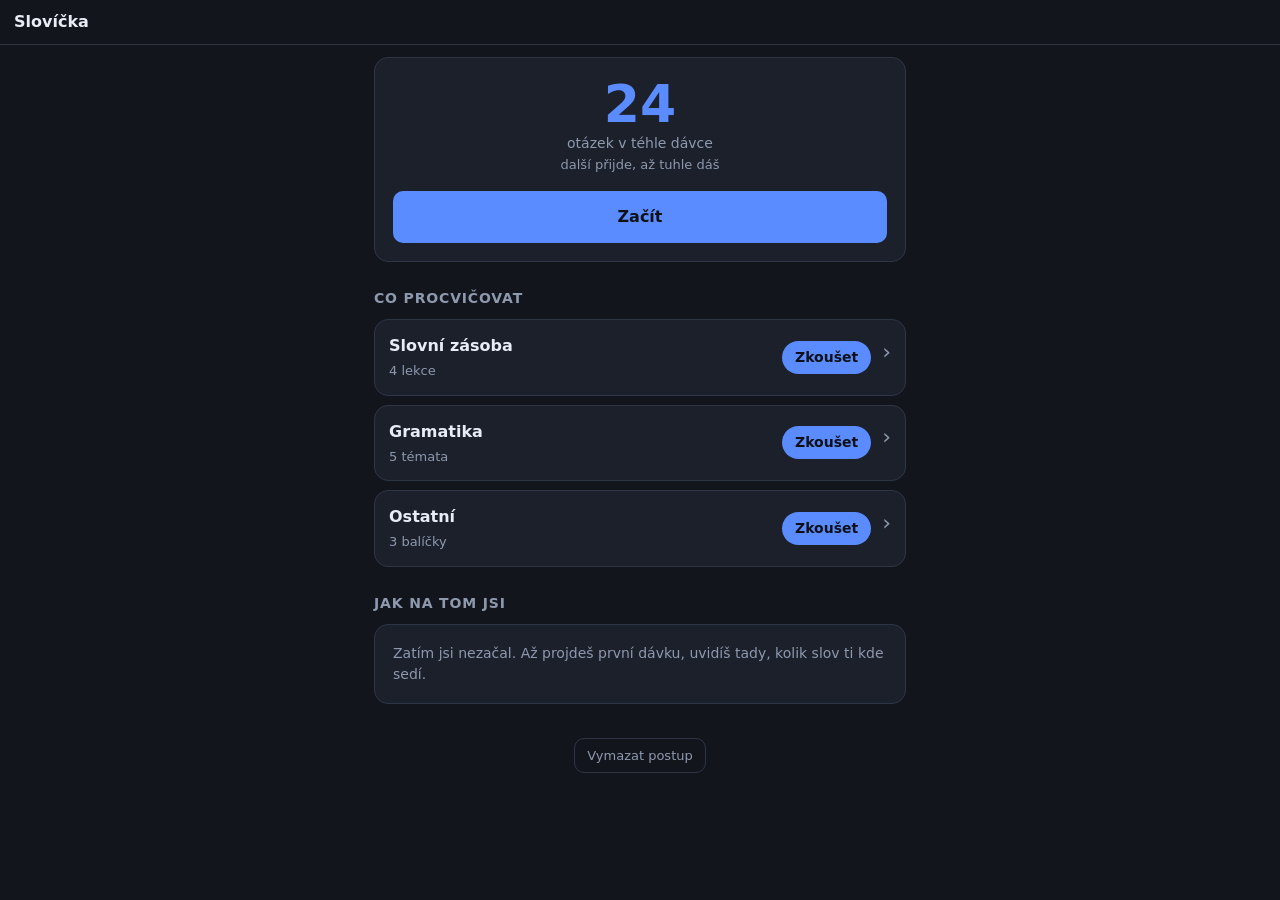
<file: index.html>
<!doctype html>
<html lang="cs">
<head>
<meta charset="utf-8">
<meta name="viewport" content="width=device-width, initial-scale=1, viewport-fit=cover">
<meta name="theme-color" content="#12151c">
<meta name="robots" content="noindex, nofollow">
<title>Slovíčka — němčina</title>
<link rel="manifest" href="manifest.webmanifest">

<!-- iOS čte manifest až od 16.4 a ikonu z něj nebere nikdy. Bez těchhle
     řádků udělá Safari ikonu ze screenshotu stránky a aplikace se otevře
     v prohlížeči s adresním řádkem místo na celou obrazovku. -->
<link rel="apple-touch-icon" href="icon-180.png">
<meta name="apple-mobile-web-app-capable" content="yes">
<meta name="apple-mobile-web-app-status-bar-style" content="black">
<meta name="apple-mobile-web-app-title" content="Slovíčka">
<link rel="stylesheet" href="style.css">
</head>
<body>

<header id="bar">
  <button id="btn-home" class="icon" title="Zpět na přehled">‹</button>
  <div id="bar-title">Slovíčka</div>
  <div id="bar-streak" title="Kolik dní po sobě"></div>
</header>

<main>

  <!-- PŘEHLED -->
  <section id="view-home" class="view">
    <div id="today-card" class="panel">
      <div class="big" id="today-count">—</div>
      <div class="muted" id="today-label">na dnešek</div>
      <button id="btn-start" class="primary wide">Začít opakovat</button>
    </div>

    <div id="continue"></div>

    <h2>Co procvičovat</h2>
    <!-- oblasti kreslí app.js; pod nimi lekce / témata a teprve pak balíčky -->
    <div id="area-list"></div>

    <h2>Jak na tom jsi</h2>
    <div id="stats" class="panel"></div>

    <h2>Nastavení</h2>
    <div class="panel">
      <label class="setting">
        <input type="checkbox" id="opt-typing">
        <span>
          <b>Odpovídat psaním</b>
          <small>Zatím vypnuté — vybírá se z možností. Psaní je těžší,
          ale slova si tak sedají do hlavy líp. Zapni, až ti výběr přijde snadný.</small>
        </span>
      </label>
    </div>

    <div class="footer-actions">
      <button id="btn-reset" class="ghost small">Vymazat postup</button>
    </div>
  </section>

  <!-- PŘEHLED OBLASTI NEBO SKUPINY: lekce / témata, nebo balíčky -->
  <section id="view-list" class="view hidden">
    <div id="list-head" class="panel"></div>
    <div id="list-items"></div>
  </section>

  <!-- PROCVIČOVÁNÍ -->
  <section id="view-drill" class="view hidden">
    <div id="progress"><div id="progress-fill"></div></div>

    <div id="card" class="panel card">
      <div id="mode-label" class="tag"></div>
      <div id="prompt" class="prompt"></div>
      <div id="hint" class="hint"></div>

      <div id="answer-text" class="answer-area">
        <input id="input" type="text" autocomplete="off" autocorrect="off"
               autocapitalize="off" spellcheck="false" enterkeyhint="done"
               placeholder="odpověď">
      </div>

      <div id="answer-choice" class="answer-area hidden"></div>

      <div id="answer-article" class="answer-area hidden">
        <button class="art" data-a="der">der</button>
        <button class="art" data-a="die">die</button>
        <button class="art" data-a="das">das</button>
      </div>

      <!-- skládání otázky: nahoře rozpracovaná věta, dole slova k použití -->
      <div id="answer-order" class="answer-area hidden">
        <div id="order-built"></div>
        <div id="order-pool"></div>
      </div>

      <button id="btn-check" class="primary wide">Zkontrolovat</button>

      <div id="verdict" class="verdict hidden">
        <div id="verdict-head"></div>
        <div id="verdict-correct" class="correct-answer"></div>
        <div id="verdict-example" class="example"></div>
        <div class="verdict-actions">
          <button id="btn-override" class="ghost hidden">Měl jsem to dobře</button>
        </div>
        <button id="btn-next" class="primary wide">Další</button>
      </div>
    </div>
  </section>

  <!-- UČENÍ, krok 1: které sady už má za sebou -->
  <section id="view-sets" class="view hidden learn">
    <div class="panel" id="sets-head">
      <div id="sets-topic"></div>
      <div class="muted" id="sets-summary"></div>
    </div>
    <div id="set-list"></div>
  </section>

  <!-- UČENÍ, krok 2: procházení slov v sadě, nic se nehodnotí -->
  <section id="view-browse" class="view hidden learn">
    <div id="browse-bar"><div id="browse-fill"></div></div>

    <div id="browse-card" class="panel card">
      <div class="tag">Učíme se</div>

      <div id="b-word" class="prompt"></div>
      <div id="b-plural" class="plural-line"></div>
      <div id="b-extra" class="hint"></div>

      <div id="b-mid">
        <div id="b-cs" class="translate"></div>
        <div id="b-example" class="example"></div>
      </div>

      <div class="browse-nav">
        <button id="b-prev" class="ghost">‹ zpět</button>
        <span id="b-count" class="muted"></span>
        <button id="b-next" class="primary">další ›</button>
      </div>
    </div>
  </section>

  <!-- HOTOVO -->
  <section id="view-done" class="view hidden">
    <div class="panel center">
      <div class="big" id="done-score">—</div>
      <div class="muted">správně z <span id="done-total">—</span></div>
      <div id="done-note" class="note"></div>
      <div id="done-mistakes"></div>
      <button id="btn-again" class="primary wide">Zpátky na přehled</button>
    </div>
  </section>

</main>

<script src="app.js"></script>
</body>
</html>
</file>
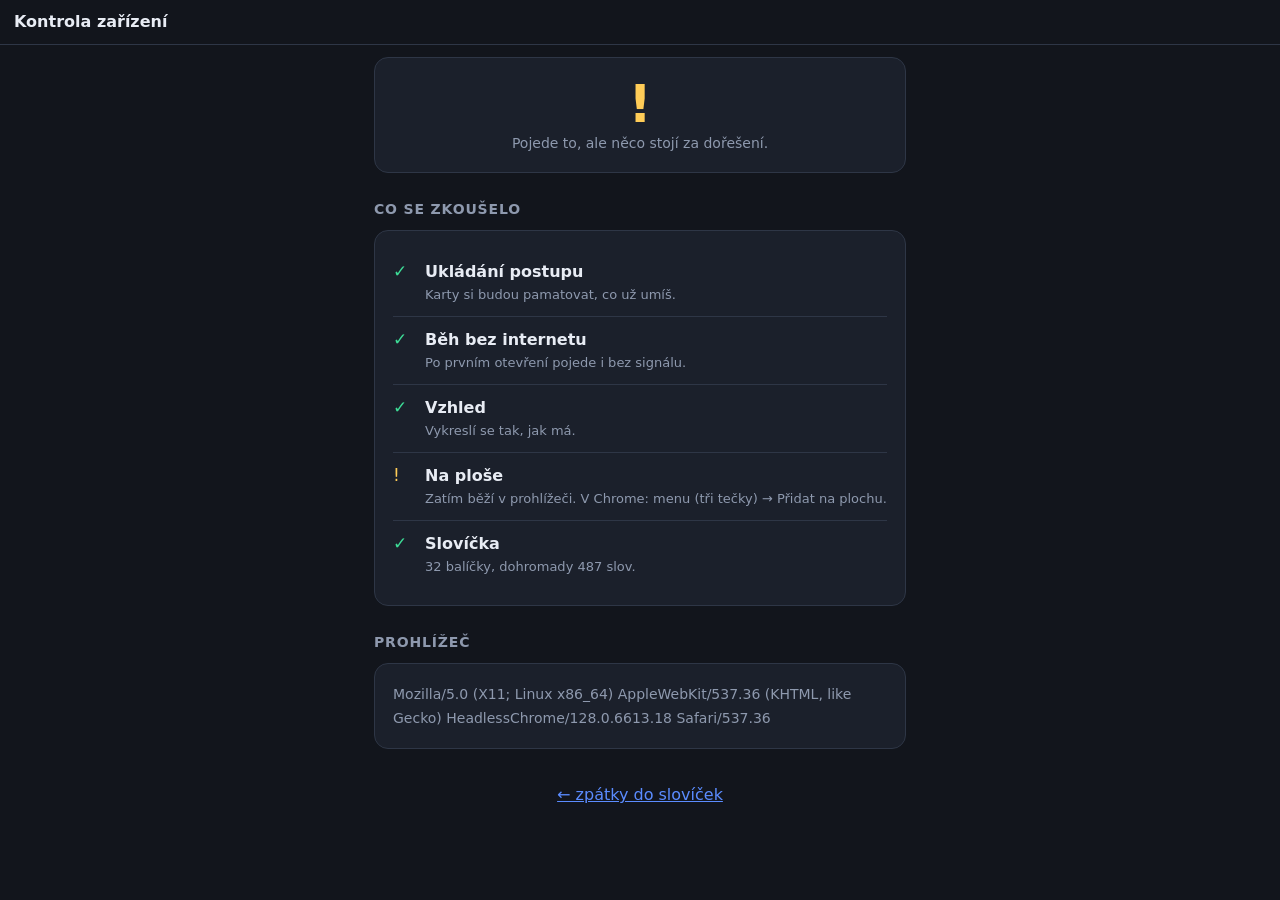
<file: kontrola.html>
<!doctype html>
<html lang="cs">
<head>
<meta charset="utf-8">
<meta name="viewport" content="width=device-width, initial-scale=1, viewport-fit=cover">
<meta name="theme-color" content="#12151c">
<meta name="robots" content="noindex, nofollow">
<title>Slovíčka — kontrola zařízení</title>
<link rel="stylesheet" href="style.css">
<style>
  .chk{display:flex;gap:10px;align-items:flex-start;
       border-top:1px solid var(--line);padding:11px 0}
  .chk:first-child{border-top:none}
  .mark{flex:none;width:22px;font-size:17px;line-height:1.4}
  .ok .mark{color:var(--ok)} .bad .mark{color:var(--bad)} .warn .mark{color:var(--warn)}
  .chk b{display:block;font-weight:600}
  .chk small{display:block;color:var(--muted);font-size:13px;margin-top:2px;line-height:1.45}
  #verdict-box{margin-bottom:18px}
</style>
</head>
<body>

<header id="bar">
  <div id="bar-title">Kontrola zařízení</div>
</header>

<main>
  <div class="panel" id="verdict-box">
    <div class="big" id="verdict-mark">…</div>
    <div class="muted" id="verdict-text">zkouším</div>
  </div>

  <h2>Co se zkoušelo</h2>
  <div class="panel" id="list"></div>

  <h2>Prohlížeč</h2>
  <div class="panel"><small class="muted" id="ua" style="word-break:break-word"></small></div>

  <div class="footer-actions">
    <a href="./" style="color:var(--accent)">← zpátky do slovíček</a>
  </div>
</main>

<script>
// Stránka pro jedinou otázku: pojede aplikace na tomhle konkrétním telefonu?
// Otevřít přímo na tom zařízení. Nic neukládá natrvalo — co si na zkoušku
// zapíše, hned zase smaže.
const checks = [];
const add = (level, name, note) => checks.push({ level, name, note });

// 1) Postup se ukládá jen sem. Bez toho by se každé sezení začínalo od nuly.
try {
  const k = '__zkouska__';
  localStorage.setItem(k, 'x');
  const ok = localStorage.getItem(k) === 'x';
  localStorage.removeItem(k);
  add(ok ? 'ok' : 'bad', 'Ukládání postupu',
      ok ? 'Karty si budou pamatovat, co už umíš.'
         : 'Prohlížeč nic neuloží. V anonymním okně to tak je vždycky — zkus normální okno.');
} catch (e) {
  add('bad', 'Ukládání postupu',
      'Prohlížeč to blokuje (' + e.name + '). V anonymním okně je to normální.');
}

// 2) Bez service workeru appka nepojede bez signálu. Jinak funguje dál.
if ('serviceWorker' in navigator) {
  add('ok', 'Běh bez internetu', 'Po prvním otevření pojede i bez signálu.');
} else {
  add('warn', 'Běh bez internetu',
      'Nepodporováno. Aplikace pojede, ale jen s připojením.');
}

// 3) Slovíčka se tahají ze souborů. Otevření přes file:// tohle shodí.
async function deckCheck() {
  try {
    const r = await fetch('decks/index.json', { cache: 'no-store' });
    if (!r.ok) throw new Error('HTTP ' + r.status);
    const d = await r.json();
    let words = 0;
    for (const e of d.decks) {
      const deck = await (await fetch('decks/' + e.file)).json();
      words += deck.cards.length;
    }
    add('ok', 'Slovíčka', d.decks.length + ' balíčky, dohromady ' + words + ' slov.');
  } catch (e) {
    add('bad', 'Slovíčka',
        'Nenačetla se (' + e.message + '). Stránka musí běžet z adresy, '
        + 'ne být otevřená jako soubor z disku.');
  }
}

// 4) Vzhled. Bez těchhle dvou to není rozbité, jen to jinak vypadá.
function cssCheck() {
  const supports = (p, v) => window.CSS && CSS.supports && CSS.supports(p, v);
  const safe = supports('padding-top', 'env(safe-area-inset-top)');
  const accent = supports('accent-color', 'red');
  if (safe && accent) add('ok', 'Vzhled', 'Vykreslí se tak, jak má.');
  else add('warn', 'Vzhled',
      'Starší prohlížeč. Bude to fungovat, jen ' +
      (!safe ? 'horní lišta může zasahovat pod výřez displeje. ' : '') +
      (!accent ? 'přepínač bude vypadat jinak.' : ''));
}

// 5) Jestli běží přidané na ploše, nebo pořád v prohlížeči.
function standaloneCheck() {
  const standalone = window.navigator.standalone === true ||
    (window.matchMedia && matchMedia('(display-mode: standalone)').matches);
  const ios = /iPad|iPhone|iPod/.test(navigator.userAgent) ||
    (navigator.platform === 'MacIntel' && navigator.maxTouchPoints > 1);
  if (standalone) {
    add('ok', 'Na ploše', 'Běží jako aplikace, ne v prohlížeči. Přesně tak to má být.');
  } else if (ios) {
    add('warn', 'Na ploše',
        'Zatím běží v prohlížeči. Na iPhonu přidej na plochu ze Safari: '
        + 'tlačítko Sdílet → Přidat na plochu. Z jiného prohlížeče to na iOS nejde. '
        + 'Pozor: postup nasbíraný v prohlížeči se do aplikace na ploše nepřenese, '
        + 'takže je lepší ji přidat hned na začátku.');
  } else {
    add('warn', 'Na ploše',
        'Zatím běží v prohlížeči. V Chrome: menu (tři tečky) → Přidat na plochu.');
  }
}

function render() {
  const worst = checks.some(c => c.level === 'bad') ? 'bad'
              : checks.some(c => c.level === 'warn') ? 'warn' : 'ok';
  const box = document.getElementById('verdict-box');
  box.className = 'panel center ' + worst;
  document.getElementById('verdict-mark').textContent = worst === 'bad' ? '✕' : (worst === 'warn' ? '!' : '✓');
  document.getElementById('verdict-mark').style.color =
    worst === 'bad' ? 'var(--bad)' : (worst === 'warn' ? 'var(--warn)' : 'var(--ok)');
  document.getElementById('verdict-text').textContent =
    worst === 'bad' ? 'Něco podstatného tady nefunguje — čti níž.'
    : worst === 'warn' ? 'Pojede to, ale něco stojí za dořešení.'
    : 'Všechno v pořádku, aplikace tu pojede.';

  document.getElementById('list').innerHTML = checks.map(c =>
    `<div class="chk ${c.level}"><span class="mark">${
      c.level === 'ok' ? '✓' : (c.level === 'bad' ? '✕' : '!')
    }</span><span><b>${c.name}</b><small>${c.note}</small></span></div>`).join('');

  document.getElementById('ua').textContent = navigator.userAgent;
}

(async () => {
  cssCheck();
  standaloneCheck();
  await deckCheck();
  render();
})();
</script>
</body>
</html>
</file>
<file: style.css>
:root{
  --bg:#12151c; --panel:#1b202b; --panel-2:#232936; --line:#2e3646;
  --fg:#e8ecf4; --muted:#8e99ae;
  --accent:#5b8cff; --ok:#3ddc97; --bad:#ff6b6b; --warn:#ffcc57;
  /* Rody musí mít vlastní barvy, které nic jiného neznamenají. Zelená patří
     učení a správné odpovědi, modrá zkoušení, červená chybě — kdyby si je rod
     půjčil, čte se barva jako stav, ne jako rod. */
  --der:#8ab4ff; --die:#ff7ab6; --das:#ffb454;
  --r:14px;
}
*{box-sizing:border-box}
html,body{margin:0;padding:0}
body{
  background:var(--bg); color:var(--fg);
  font:16px/1.5 system-ui,-apple-system,"Segoe UI",Roboto,sans-serif;
  padding-bottom:env(safe-area-inset-bottom);
  -webkit-tap-highlight-color:transparent;
}
main{max-width:560px;margin:0 auto;padding:12px 14px 32px}

#bar{
  position:sticky;top:0;z-index:5;
  display:flex;align-items:center;gap:10px;
  padding:calc(env(safe-area-inset-top) + 10px) 14px 10px;
  background:var(--bg);border-bottom:1px solid var(--line);
}
#bar-title{flex:1;font-weight:600}
#bar-streak{color:var(--warn);font-weight:600;font-size:14px}
.icon{
  background:none;border:none;color:var(--muted);
  font-size:26px;line-height:1;padding:0 6px;cursor:pointer;
}
.icon.hidden{visibility:hidden}

h2{font-size:14px;text-transform:uppercase;letter-spacing:.06em;
   color:var(--muted);margin:26px 0 10px;font-weight:600}

.panel{background:var(--panel);border:1px solid var(--line);
       border-radius:var(--r);padding:18px}
.panel.center{text-align:center}
/* !important záměrně: #answer-choice a #answer-article nesou display přes ID
   selektor a .wide přes pozdější třídu — bez něj zůstane na kartě viset
   odpovědní pole z předchozí otázky. */
.view.hidden,.hidden{display:none !important}

.big{font-size:52px;font-weight:700;line-height:1.1}
.muted{color:var(--muted);font-size:14px}
#today-card{text-align:center}
#today-card .big{color:var(--accent)}

button{font:inherit;border-radius:10px;cursor:pointer}
.primary{background:var(--accent);color:#0d1017;border:none;
         padding:14px 18px;font-weight:650}
.primary:active{filter:brightness(.9)}
.primary[disabled]{opacity:.4}
.wide{display:block;width:100%;margin-top:16px}
.ghost{background:transparent;color:var(--muted);
       border:1px solid var(--line);padding:9px 14px}
.small{font-size:13px;padding:7px 12px}
.footer-actions{margin-top:34px;text-align:center}

/* balíčky */
.deck{display:flex;align-items:center;gap:12px;
      background:var(--panel);border:1px solid var(--line);
      border-radius:var(--r);padding:14px;margin-bottom:9px}
.deck-main{flex:1;min-width:0}
.deck-name{font-weight:600;white-space:nowrap;overflow:hidden;text-overflow:ellipsis}
.deck-sub{color:var(--muted);font-size:13px;margin-top:3px;
          white-space:nowrap;overflow:hidden;text-overflow:ellipsis}
.deck .due{background:var(--accent);color:#0d1017;border:none;
           border-radius:999px;padding:6px 13px;font-weight:650;font-size:14px}
.deck .due.zero{background:var(--panel-2);color:var(--muted)}

/* karta */
#progress{height:4px;background:var(--panel-2);border-radius:999px;
          overflow:hidden;margin-bottom:16px}
#progress-fill{height:100%;width:0;background:var(--accent);transition:width .25s}
.card{min-height:60vh;display:flex;flex-direction:column}
.learn .card{min-height:46vh}
.tag{align-self:flex-start;font-size:12px;letter-spacing:.05em;
     text-transform:uppercase;color:var(--muted);
     background:var(--panel-2);padding:4px 10px;border-radius:999px}
.prompt{font-size:32px;font-weight:650;margin:22px 0 6px;word-break:break-word}
.prompt .art-hint{color:var(--muted);font-weight:400;font-size:22px}
.hint{color:var(--muted);font-size:14px;min-height:21px}
.answer-area{margin-top:auto}

#input{
  width:100%;background:var(--panel-2);border:1px solid var(--line);
  color:var(--fg);border-radius:10px;padding:14px;font-size:20px;
}
#input:focus{outline:none;border-color:var(--accent)}

#answer-article{display:flex;gap:8px}
.art{flex:1;background:var(--panel-2);border:1px solid var(--line);
     color:var(--fg);padding:16px 0;font-size:19px;font-weight:600}
.art[data-a="der"].sel{background:var(--der);color:#0d1017;border-color:var(--der)}
.art[data-a="die"].sel{background:var(--die);color:#0d1017;border-color:var(--die)}
.art[data-a="das"].sel{background:var(--das);color:#0d1017;border-color:var(--das)}

/* vyhodnocení */
.verdict{margin-top:18px;border-top:1px solid var(--line);padding-top:16px}
#verdict-head{font-weight:650;font-size:18px}
#verdict-head.ok{color:var(--ok)}
#verdict-head.bad{color:var(--bad)}
#verdict-head.near{color:var(--warn)}
.correct-answer{font-size:26px;font-weight:650;margin:8px 0 4px;word-break:break-word}
.der{color:var(--der)}
.die{color:var(--die)}
.das{color:var(--das)}
.correct-answer .plural{color:var(--muted);font-size:18px;font-weight:400}
.example{color:var(--muted);font-size:15px;font-style:italic}
.verdict-actions{display:flex;gap:8px;margin-top:14px;flex-wrap:wrap}

/* konec */
#done-score{color:var(--ok)}
.note{margin-top:14px;color:var(--muted);font-size:15px}
#done-mistakes{margin-top:18px;text-align:left}
#done-mistakes .m{border-top:1px solid var(--line);padding:10px 0;font-size:15px}
#done-mistakes .m b{color:var(--fg)}
#done-mistakes .m span{color:var(--muted)}

/* statistiky */
.boxrow{display:flex;gap:6px;align-items:flex-end;height:90px;margin-bottom:10px}
.boxcol{flex:1;display:flex;flex-direction:column;justify-content:flex-end;
        align-items:center;gap:5px;height:100%}
.boxbar{width:100%;background:var(--accent);border-radius:5px 5px 0 0;min-height:3px}
.boxcol small{color:var(--muted);font-size:11px}
.statline{display:flex;justify-content:space-between;
          border-top:1px solid var(--line);padding:9px 0;font-size:15px}
.statline span:last-child{font-weight:600}

#answer-choice{display:flex;flex-direction:column;gap:8px}
.choice{background:var(--panel-2);border:1px solid var(--line);color:var(--fg);
        padding:14px;font-size:17px;text-align:left}
.choice.sel{border-color:var(--accent);background:#26304a}

.setting{display:flex;gap:12px;align-items:flex-start;cursor:pointer}
.setting input{width:22px;height:22px;margin:2px 0 0;accent-color:var(--accent);flex:none}
.setting b{display:block;font-weight:600}
.setting small{display:block;color:var(--muted);font-size:13px;margin-top:4px;line-height:1.45}

/* Po odpovědi: co bylo správně a čeho se chytil vedle. Bez toho nese
   vybrané tlačítko jen barvu rodu a špatná volba vypadá stejně dobře. */
.art.right{border-color:var(--ok);border-width:2px}
.art.right::after{content:' ✓';color:var(--ok);font-size:15px}
.art.wrong{border-color:var(--bad);border-width:2px;opacity:.75}
.art.wrong::after{content:' ✕';color:var(--bad);font-size:15px}

/* ---------- učení versus zkoušení ----------
   Zelená znamená "tady se učíš, nic se nepočítá", modrá "tady tě to zkouší".
   Rozdíl musí být vidět dřív, než si člověk přečte štítek. */

.deck-actions{display:flex;gap:7px;flex:none}
.learnbtn{background:transparent;color:var(--ok);border:1px solid var(--ok);
          border-radius:999px;padding:6px 13px;font-weight:650;font-size:14px}
.learnbtn:active{background:var(--ok);color:#0d1017}
.deck .due{padding:6px 13px}

#browse-bar{height:4px;background:var(--panel-2);border-radius:999px;
            overflow:hidden;margin-bottom:16px}
#browse-fill{height:100%;width:0;background:var(--ok);transition:width .2s}

.learn .card{border-color:var(--ok);border-width:2px}
.learn .tag{background:rgba(61,220,151,.16);color:var(--ok)}
.learn .prompt{margin-bottom:2px}
.learn .primary{background:var(--ok)}

#b-mid{padding-top:14px}
.translate{font-size:26px;font-weight:600;color:var(--fg);word-break:break-word}
.learn .example{margin-top:10px}

.browse-nav{display:flex;align-items:center;gap:12px;margin-top:auto;padding-top:22px}
.browse-nav .ghost{flex:none}
.browse-nav #b-count{flex:1;text-align:center;font-variant-numeric:tabular-nums}
.browse-nav .primary{flex:none;margin-top:0;padding:12px 20px}
.browse-nav .ghost[disabled]{opacity:.35}

/* ---------- seznam učících sad ---------- */
#sets-head{margin-bottom:14px}
#sets-topic{font-size:19px;font-weight:600;margin-bottom:3px}

.setrow{display:flex;align-items:center;gap:12px;
        background:var(--panel);border:1px solid var(--line);
        border-radius:var(--r);padding:14px;margin-bottom:9px;cursor:pointer}
.setrow:active{border-color:var(--ok)}
.setrow-main{flex:1;min-width:0}
.set-name{font-weight:600}
.set-sub{color:var(--muted);font-size:13px;margin-top:2px;
         white-space:nowrap;overflow:hidden;text-overflow:ellipsis}
.setbar{height:3px;background:var(--panel-2);border-radius:999px;
        overflow:hidden;margin-top:9px}
.setbar-fill{height:100%;background:var(--ok);border-radius:999px;transition:width .2s}

.set-mark{flex:none;font-weight:650;font-size:14px;
          border-radius:999px;padding:6px 13px;min-width:64px;text-align:center}
.setrow.fresh .set-mark{color:var(--ok);border:1px solid var(--ok)}
.setrow.part  .set-mark{color:var(--warn);border:1px solid var(--warn);
                        font-variant-numeric:tabular-nums}
.setrow.done  .set-mark{background:var(--ok);color:#0d1017}
.setrow.done .set-name{color:var(--muted)}

/* oblasti a lekce na přehledu */

/* gramatika: tabulka časování v učícím režimu */
.conj{border-collapse:collapse;font-style:normal;font-size:20px;margin-top:4px}
.conj td{padding:4px 18px 4px 0}
.conj td:first-child{color:var(--muted)}
.conj td:last-child{color:var(--fg);font-weight:600}

/* množné číslo pod slovem — součást slova, ne drobná poznámka */
.plural-line{color:var(--fg);opacity:.82;font-size:18px;margin:2px 0 6px}
.plural-line:empty{display:none}
.hint.plural-line{min-height:0}

/* skládání otázky ze slov */
#order-built{display:flex;flex-wrap:wrap;gap:8px;min-height:52px;padding:10px;
  border:1px dashed var(--line);border-radius:12px;align-items:center;margin-bottom:14px}
#order-pool{display:flex;flex-wrap:wrap;gap:8px;min-height:44px}
.tile{background:var(--panel-2);color:var(--fg);border:1px solid var(--line);
  border-radius:10px;padding:10px 14px;font-size:18px;cursor:pointer}
#order-built .tile{background:rgba(91,140,255,.16);border-color:var(--accent)}

/* navigace: oblast → skupina → balíček */
.nav-row{cursor:pointer}
.nav-row:active{background:var(--panel-2)}
.chev{color:var(--muted);font-size:22px;line-height:1;padding-left:4px}
#list-head{margin-bottom:14px}
#list-head .list-title{font-size:22px;font-weight:650;margin-bottom:4px}
#list-head .primary{margin-top:14px}
.deck.last{border-color:var(--accent)}
.continue{display:flex;align-items:center;gap:10px;width:100%;margin-top:12px;
  background:var(--panel);border:1px solid var(--accent);border-radius:var(--r);
  color:var(--fg);padding:14px 16px;font-size:16px;text-align:left;cursor:pointer}
.continue span:nth-child(2){flex:1;font-weight:600}
.prompt.long{font-size:23px;line-height:1.3}
</file>
